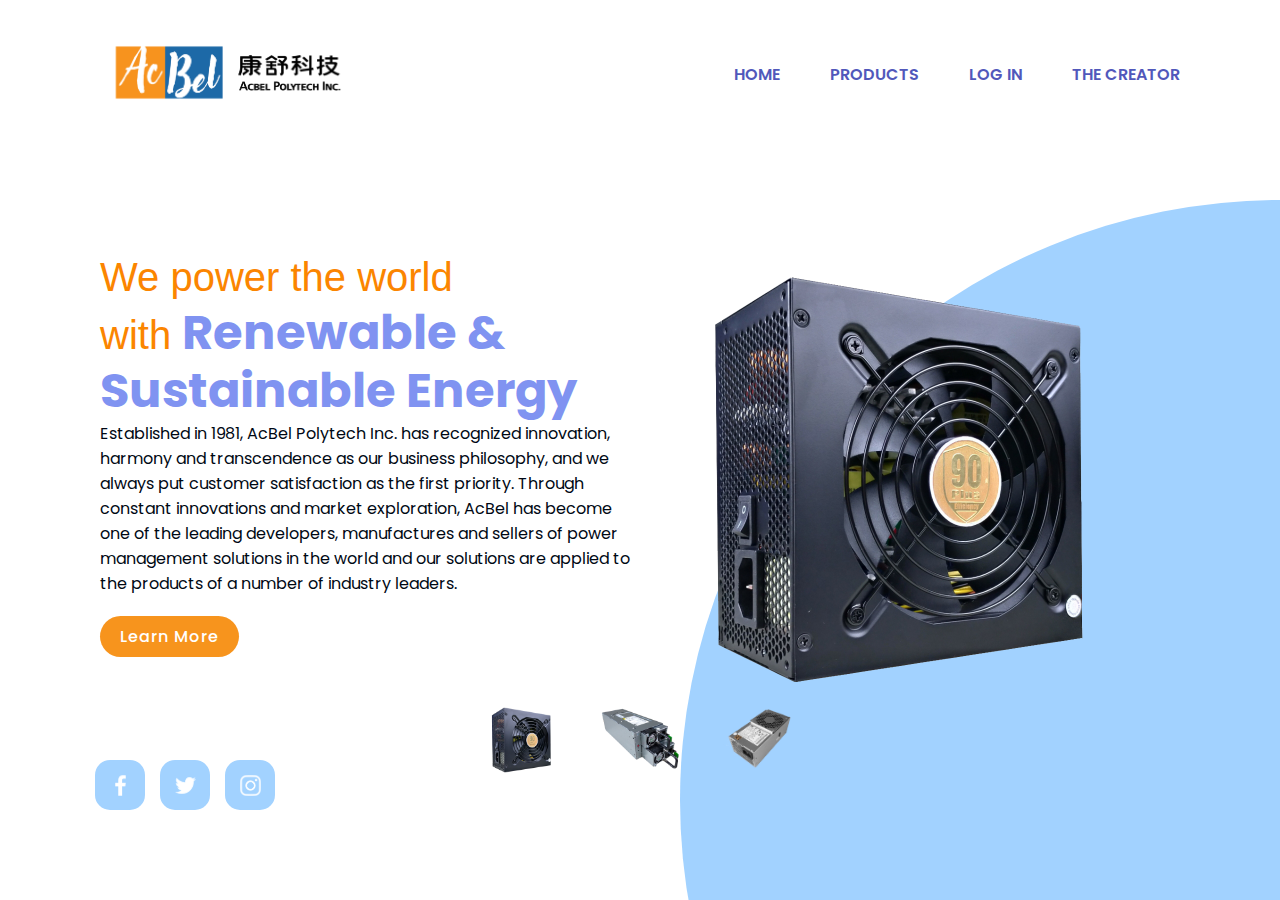
<file: ACBEL WEBSITE/index.html>
<!DOCTYPE html>
<html lan="en">
<head>
  <meta charset="UTF-8">
  <title>AcBel 康舒科技</title>
  <link rel="stylesheet" href="mycss.css">
  <link rel="icon" type="image/x-icon" href="images/acbellogo2.png">
</head>
<body>
  <section>
    <div class="circle"></div>
    <header>
      <a href="index.html"><img src="acbellogo.png" class="logo"></a>
      <ul>
        <li><a href="index.html">HOME</a></li>
        <li><a href="products.html">PRODUCTS</a></li>
        <li><a href="loginform.html">LOG IN</a></li>
        <li><a href="thecreator.html">THE CREATOR</a></li>
      </ul>
    </header>
    <div class="content">
        <div class="textBox">
            <h2>We power the world<br>with <span>Renewable & Sustainable Energy</span></h2>
            <p>Established in 1981, AcBel Polytech Inc. has recognized
            innovation,<br>harmony and transcendence as our business
            philosophy, and we<br>always put customer satisfaction as
            the first priority. Through constant innovations and
            market exploration, AcBel has become one of the leading
            developers, manufactures and sellers of power management
            solutions in the world and our solutions are applied to the products of a number of industry leaders.</p>
            <a href="#">Learn More</a>
          </div>
          <div class="imgBox">
            <img src="acbel1.png" class="acbel"
          </div>
        </div>
        <ul class="thumb">
        <li><img src="thumb1.png" onclick="imgSlider('acbel1.png');changeCircleColor('#a2d2ff')"></li>
        <li><img src="thumb2.png" onclick="imgSlider('acbel2.png');changeCircleColor('#f7941d')"></li>
        <li><img src="thumb3.png" onclick="imgSlider('acbel3.png');changeCircleColor('#8093f1')"></li>
        </ul>

        </div>
        <ul class="sci">
          <li><a href="https://www.facebook.com/linshikwuuun/"><img src="facebook.png"></a></li>
          <li><a href="#"><img src="twitter.png"></a></li>
          <li><a href="https://www.instagram.com/wingdums/?hl=en"><img src="instagram.png"></a></li>
        </ul>
    </header>
  </section>


  <script type="text/javascript">
    function imgSlider(anything){
      document.querySelector('.acbel').src = anything;
    }

    function changeCircleColor(color){
      const circle = document.querySelector('.circle');
      circle.style.background = color;
    }
  </script>
</body>
</html>
</file>
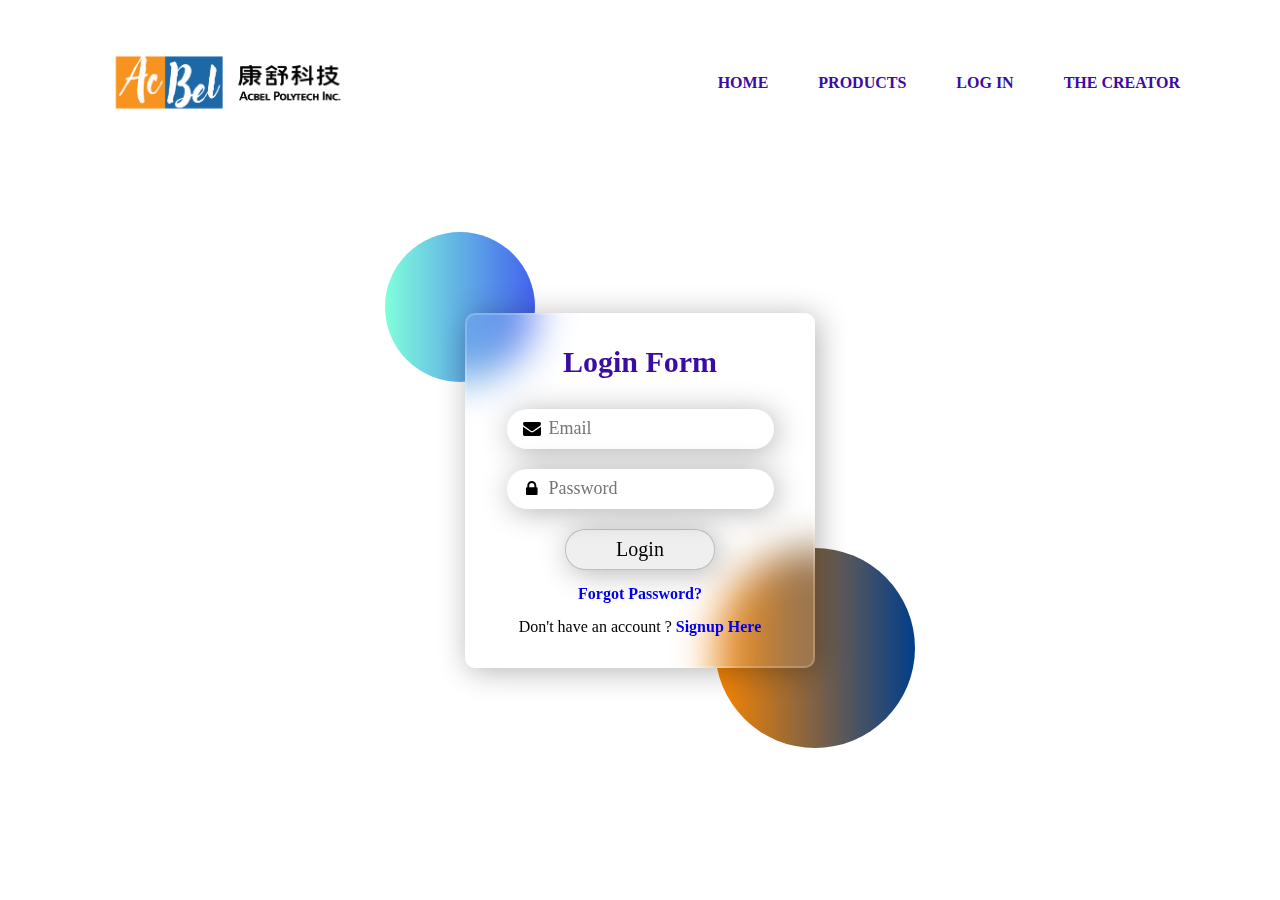
<file: ACBEL WEBSITE/loginform.html>
<!DOCTYPE html>
<html lang="en">
<head>
    <meta charset="UTF-8">
    <meta http-equiv="X-UA-Compatible" content="IE=edge">
    <meta name="viewport" content="width=device-width, initial-scale=1.0">
    <link rel="stylesheet" href="loginstyle.css">
    <!-- Font Awesome Link -->
    <link rel="stylesheet" href="https://cdnjs.cloudflare.com/ajax/libs/font-awesome/4.7.0/css/font-awesome.min.css">
    <title>Acbel Log in</title>
    <link rel="icon" type="image/x-icon" href="images/acbellogo2.png">
</head>
<body>

  <header>
    <a href="index.html"><img src="acbellogo.png" class="logo"></a>
    <ul>
      <li><a href="index.html">HOME</a></li>
      <li><a href="products.html">PRODUCTS</a></li>
      <li><a href="loginform.html">LOG IN</a></li>
      <li><a href="thecreator.html">THE CREATOR</a></li>
    </ul>
  </header>

    <div class="container">
        <div class="content">
            <form action="#">
                <h2>Login Form</h2>
                <div class="field">
                    <input type="email" placeholder="Email" required>
                    <i class="fa fa-envelope"></i>
                </div>
                <div class="field">
                    <input type="password" placeholder="Password" required>
                    <i class="fa fa-lock"></i>
                </div>
                <button type="submit">Login</button>
            </form>
            <a href="#">Forgot Password?</a>
            <p>Don't have an account ? <a href="#">Signup Here</a></p>
        </div>
    </div>

</body>
</html>
</file>
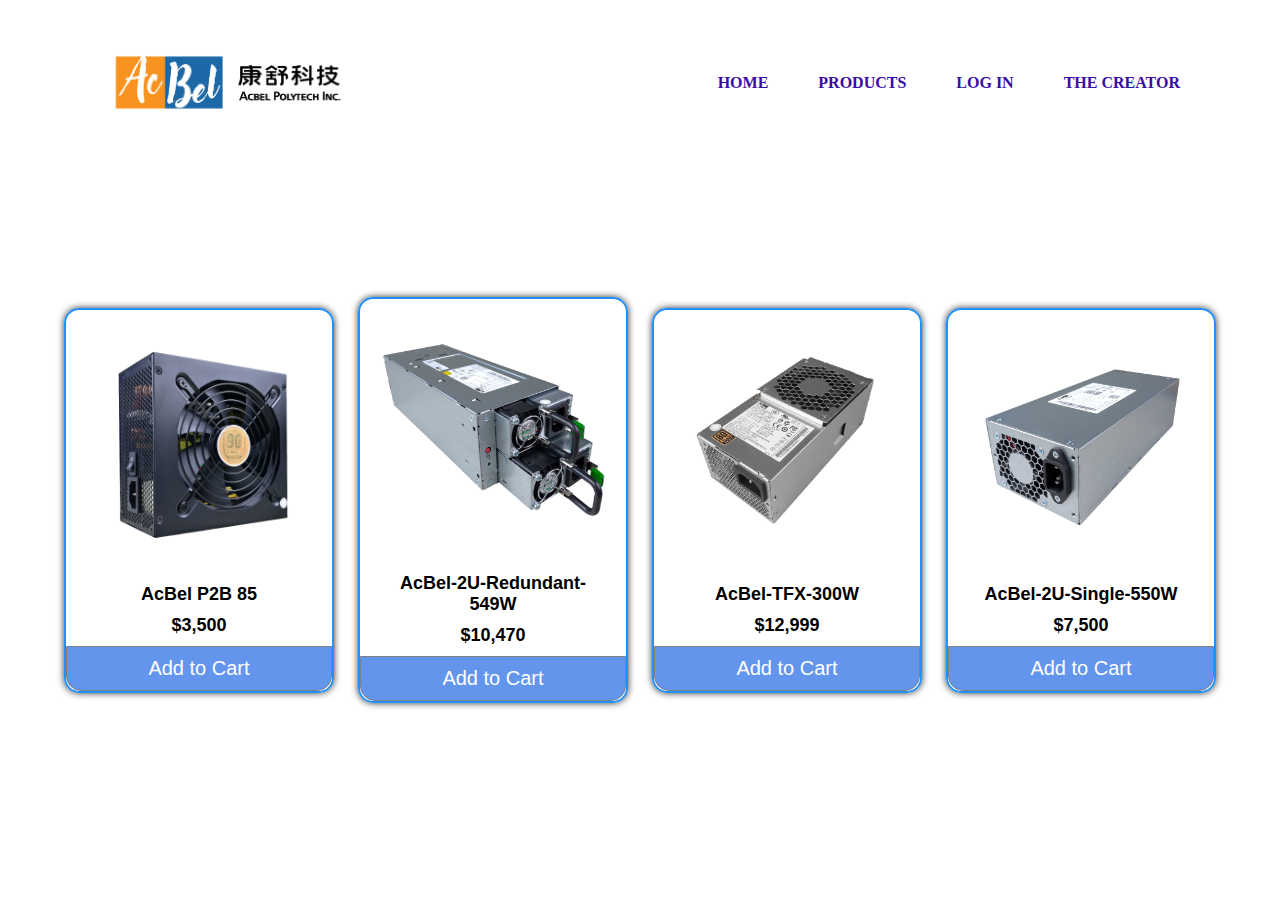
<file: ACBEL WEBSITE/products.html>
<!DOCTYPE html>
<html lang="en">
<head>
  <meta charset="UTF-8">
  <meta http-equiv="X-UA-Compatible" content="IE=edge">
  <link rel="stylesheet" href="productstyle.css">
  <title>Products</title>
  <link rel="icon" type="image/x-icon" href="images/acbellogo2.png">
</head>
<body>

  <header>
    <a href="index.html"><img src="acbellogo.png" class="logo"></a>
    <ul>
      <li><a href="index.html">HOME</a></li>
      <li><a href="products.html">PRODUCTS</a></li>
      <li><a href="loginform.html">LOG IN</a></li>
      <li><a href="thecreator.html">THE CREATOR</a></li>
    </ul>
  </header>


  <div class="container">
      <div class="card">
          <div class="product-image">
              <img src="acbel1.png" alt="">
          </div>
          <div class="product-info">
              <h4>AcBel P2B 85</h4>
              <h4>$3,500</h4>
          </div>
          <div class="btn">
              <button type+"button">Add to Cart</button>
          </div>
      </div>
      <div class="card">
          <div class="product-image">
              <img src="acbel2.png" alt="">
          </div>
          <div class="product-info">
              <h4>AcBel-2U-Redundant-549W </h4>
              <h4>$10,470</h4>
          </div>
          <div class="btn">
              <button type+"button">Add to Cart</button>
          </div>
      </div>
      <div class="card">
          <div class="product-image">
              <img src="acbel3.png" alt="">
          </div>
          <div class="product-info">
              <h4>AcBel-TFX-300W</h4>
              <h4>$12,999</h4>
          </div>
          <div class="btn">
              <button type+"button">Add to Cart</button>
          </div>
      </div>
      <div class="card">
          <div class="product-image">
              <img src="acbel4.png" alt="">
          </div>
          <div class="product-info">
              <h4>AcBel-2U-Single-550W</h4>
              <h4>$7,500</h4>
          </div>
          <div class="btn">
              <button type+"button">Add to Cart</button>
          </div>
      </div>
    </div>


</body>
</html>
</file>
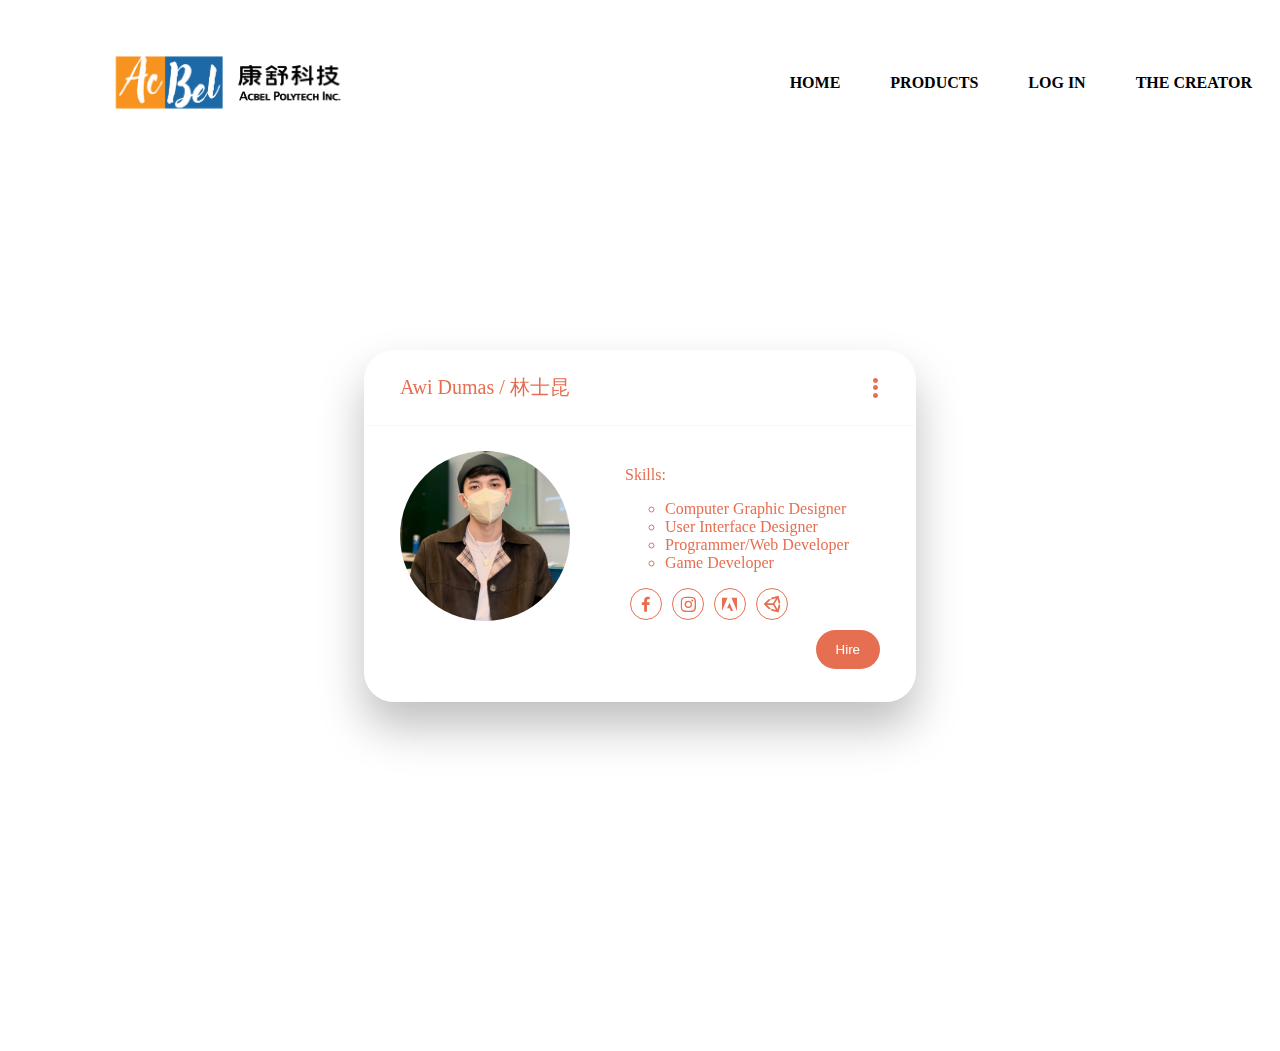
<file: ACBEL WEBSITE/thecreator.html>
<!DOCTYPE html>
<html lang="en">
<head>
    <meta charset="UTF-8">
    <meta http-equiv="X-UA-Compatible" content="IE=edge">
    <link rel="icon" type="image/x-icon" href="images/acbellogo2.png">
    <link rel="stylesheet" href="creatorstyle.css">
    <link href='https://unpkg.com/boxicons@2.1.4/css/boxicons.min.css' rel='stylesheet'>
    <title>The Creator</title>
</head>

<header>
  <a href="index.html"><img src="acbellogo.png" class="logo"></a>
  <ul>
    <li><a href="index.html">HOME</a></li>
    <li><a href="products.html">PRODUCTS</a></li>
    <li><a href="loginform.html">LOG IN</a></li>
    <li><a href="#">THE CREATOR</a></li>
  </ul>
</header>

<body>
    <section>
        <div class="card">
            <div class="top">
                <span>Awi Dumas / 林士昆</span>
                <i class="bx bx-dots-vertical-rounded"></i>
                <p>My Portfolio</p>
            </div>

            <div class="middle">
                <div class="left">
                    <img src="images/avatar.jpg" alt="">
                </div>
                <div class="right">
                    <label for="">Skills:</label>
                    <div>
                        <ul>
                            <li>Computer Graphic Designer</li>
                            <li>User Interface Designer</li>
                            <li>Programmer/Web Developer</li>
                            <li>Game Developer</li>
                        </ul>
                    </div>
                    <div class="social-icon">
                        <span><i class="bx bxl-facebook"></i></span>
                        <span><i class="bx bxl-instagram"></i></span>
                        <span><i class="bx bxl-adobe"></i></span>
                        <span><i class="bx bxl-unity"></i></span>
                    </div>
                </div>

            </div>

            <div class="bottom">
                <input type="submit" class="btn" value="Hire">
            </div>
        </div>
    </section>
</body>
</html>
</file>
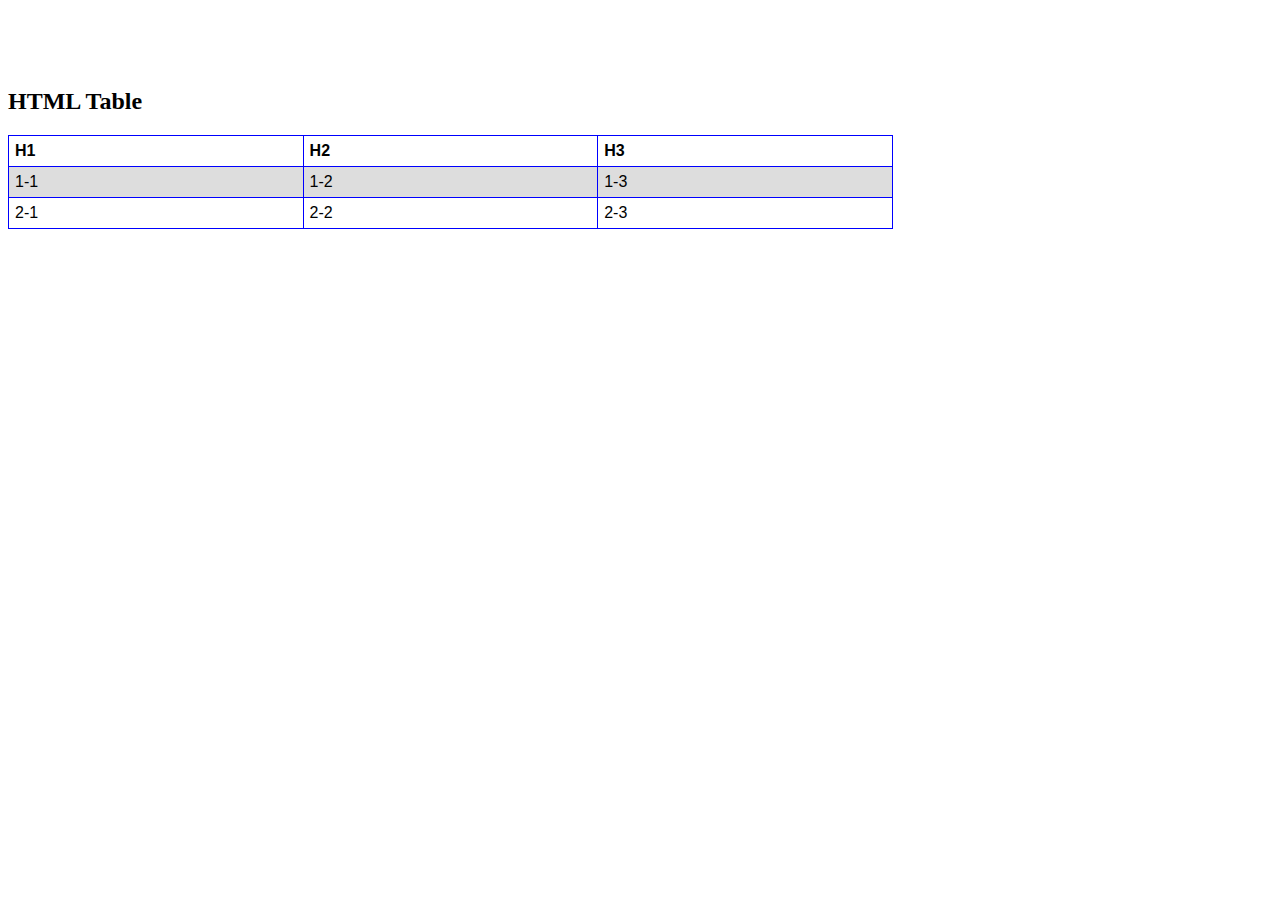
<file: APP DESIGN/U1100105_20230615/table.html>
<!DOCTYPE html PUBLIC "-//W3C//DTD XHTML 1.0 Transitional//EN" "http://www.w3.org/TR/xhtml1/DTD/xhtml1-transitional.dtd">
<html xmlns="http://www.w3.org/1999/xhtml">
<head>
<meta http-equiv="Content-Type" content="text/html; charset=utf-8" />
<title>無標題文件</title>
<style>
table {
  font-family: arial, sans-serif;
  border-collapse: collapse;
  width: 70%;
}

td, th {
  border: 1px solid blue;
  text-align: left;
  padding: 6px;
}

tr:nth-child(even) {
  background-color: #dddddd;
}
</style>
</head>

<body>
<p>&nbsp;</p>
<p>&nbsp;</p>

<h2>HTML Table</h2>

<table>
  <tr>
    <th>H1</th>
    <th>H2</th>
    <th>H3</th>
  </tr>
  <tr>
    <td>1-1</td>
    <td>1-2</td>
    <td>1-3</td>
  </tr>
  <tr>
    <td>2-1</td>
    <td>2-2</td>
    <td>2-3</td>
  </tr>
  
  
</table>
</body>
</html>
</file>
<file: ACBEL WEBSITE/mycss.css>
@import url('https://fonts.googleapis.com/css?family=Poppins:200,300,400,500,600,700,800,900&display=swap');
*
{
  margin: 0;
  padding: 0;
  box-sizing: border-box;
  font-family: 'Poppins', sans-serif;
}
section
{
  position: relative;
  width: 100%;
  min-height: 100vh;
  padding: 100px;
  display: flex;
  justify-content: space-between;
  align-items: center;
  background: #fff;
}
header
{
  position: absolute;
  top: 0;
  left: 0;
  width: 100%;
  padding: 30px 100px;
  display: flex;
  justify-content: space-between;
  align-items: center;
}
header .logo
{
  position: relative;
  max-width: 250px;
}
header ul
{
  position: relative;
  display: flex;
}
header ul li
{
  list-style: none;
}
header ul li a
{
  display: inline-block;
  color: #5158bb;
  margin-left: 50px;
  text-decoration: none;
  font-weight: 550;
}
.content
{
  position: relative;
  width: 100%;
  display: flex;
  justify-content: space-between;
  align-items: center;
}
.content .textBox
{
  position: relative;
  max-width: 570px;
}
.content .textBox h2
{
  color: #fb8500;
  font-size: 2.5em;
  line-height: 1.4em;
  font-weight: 400;
  font-family: 'Century Gothic' , sans-serif;
  padding-top: 5px;
}
.content .textBox h2 span
{
  color: #8093f1;
  font-size: 1.2em;
  font-weight: 700;
}
.content .textBox p
{
  color: #000814;
}
.content .textBox a
{
  display: inline-block;
  margin-top: 20px;
  padding: 8px 20px;
  background: #f7941d;
  color: #fff;
  border-radius: 40px;
  font-weight: 500;
  letter-spacing: 1px;
  text-decoration: none;
}

.content .imgBox
{
  width: 600px;
  display: flex;
  justify-content: flex-end;
  padding-right: 40px;
  margin-top: 60px;
}
.content .imgBox img
{
  max-width: 500px;
  animation: animate 3s linear infinite;
}

@keyframes animate {
  0% {
    transform: translateX(-11px, 0);
  }
  50% {
    transform: translate(-0px, -11px);
  }
  100% {
    transform: translate(-11px, 0);
  }

}

.thumb
{
  position: absolute;
  left: 50%;
  top: 530px;
  bottom: 3px;
  transform: translate(-50%);
  display: flex;
}
.thumb li
{
  list-style: none;
  display: inline-block;
  margin: 0 20px;
  cursor: pointer;
  transition: 0.5s;
}
.thumb li:hover
{
  transform: translate(-15px);
}
.thumb li img
{
  max-width: 80px;
}

.sci
{
  position: absolute;
  bottom: 90px;
  left: 80px;
  display: flex;
  justify-content: center;
  align-items: center;
}
.sci li
{
  list-style: none;
}
.sci li a
{
  display: inline-block;
  margin-left: 15px;
  background: #a2d2ff;
  width: 50px;
  height: 50px;
  display: flex;
  justify-content: center;
  align-items: center;
  border-radius: 30%;
  transition: 0.2s ease-in-out;
}
.sci li a:hover
{
  background: #e88eed;
  transform: translateY(-10px);
}
.sci li a img
{
  filter: invert(1);
  transform: scale(0.5);
}

.circle
{
  position: absolute;
  top: 0;
  left: 0;
  width: 100%;
  height: 100%;
  background: #a2d2ff;
  clip-path: circle(600px at right 800px);
}
</file>
<file: ACBEL WEBSITE/loginstyle.css>
*{
    margin: 0;
    padding: 0;
    box-sizing: border-box;
    font-family: Cambria, Cochin, Georgia, Times, 'Times New Roman', serif;
}

body{
    height: 100vh;
    display: flex;
    align-items: center;
    justify-content: center;
    background: rgb(255, 255, 255);
}

header
{
  position: absolute;
  top: 0;
  left: 0;
  width: 100%;
  padding: 40px 100px;
  display: flex;
  justify-content: space-between;
  align-items: center;
}
header .logo
{
  position: relative;
  max-width: 250px;
}
header ul
{
  position: relative;
  display: flex;
}
header ul li
{
  list-style: none;
}
header ul li a
{
  display: inline-block;
  color: #3a0ca3;
  font-weight: 400;
  margin-left: 50px;
  text-decoration: none;
  font-family: 'URW Bookman L' , serif;
  font-weight: 550;
}

.container{
    position: relative;
    padding-top: 80px;
}

.container::before{
    content: "";
    width: 150px;
    height: 150px;
    position: absolute;
    left: -80px;
    top: -0.3px;
    background:linear-gradient(to right, #80ffdb, #4361ee);
    z-index: -1;
    border-radius: 50%;
}

.container::after{
    content: "";
    width: 200px;
    height: 200px;
    position: absolute;
    right: -100px;
    bottom: -80px;
    background:linear-gradient(to right, #fb8500, #023e8a);
    z-index: -1;
    border-radius: 50%;
}

.container .content{
    width: 350px;
    background: rgba(255, 255, 255,0.1);
    display: flex;
    flex-direction: column;
    align-items: center;
    text-align: center;
    padding: 30px 10px;
    border-radius: 10px;
    border: 2px solid rgba(255, 255, 255, 0.2);
    box-shadow: 3px 3px 30px rgba(0,0,0, 0.3);
    backdrop-filter: blur(20px);
}

.container .content h2{
    font-size: 30px;
    font-weight: 600;
    margin-bottom: 30px;
    color: #3a0ca3;
}

.container .content .field{
    width: 100%;
    height: 40px;
    position: relative;
    margin-bottom: 20px;
}

.container .content .field input{
    width: 100%;
    height: 100%;
    border-radius: 50px;
    font-size: 18px;
    outline: none;
    padding-left: 40px;
    border: 2px solid rgba(255, 255, 255, 0.2);
    box-shadow: 3px 3px 30px rgba(0,0,0, 0.3);
}

.container .content .field i{
    position: absolute;
    left: 25px;
    top: 50%;
    transform: translate(-50%,-50%);
    line-height: 40px;
    font-size: 18px;
}

.container .content button{
    font-size: 20px;
    outline: none;
    padding: 8px 15px;
    border: 1px solid rgba(0, 0, 0,0.2);
    border-radius: 20px;
    width: 150px;
    cursor: pointer;
    box-shadow: 3px 3px 30px rgba(0,0,0, 0.3);
}

.container a,
.container p{
    margin-top: 15px;
}

.container a{
    text-decoration: none;
    font-weight: 600;
}

.container a:hover{
    text-decoration: underline;
}
</file>
<file: ACBEL WEBSITE/productstyle.css>
*{
  margin: 0;
  padding: 0;
  box-sizing: border-box;
  font-family: 'Poppins', Helvetica, sans-serif;
}

body{
  width: 100%;
  height: 100vh;
  display: flex;
  align-items: center;
  justify-content: center;
}


header
{
  position: absolute;
  top: 0;
  left: 0;
  width: 100%;
  padding: 40px 100px;
  display: flex;
  justify-content: space-between;
  align-items: center;
}
header .logo
{
  position: relative;
  max-width: 250px;
}
header ul
{
  position: relative;
  display: flex;
}
header ul li
{
  list-style: none;
}
header ul li a
{
  display: inline-block;
  color: #3a0ca3;
  font-weight: 400;
  margin-left: 50px;
  text-decoration: none;
  font-family: 'URW Bookman L' , serif;
  font-weight: 550;
}

.container{
  width: 90%;
  height: 100%;
  display: flex;
  flex-wrap: wrap;
  align-items: center;
  justify-content: space-between;
  padding-top: 100px;
}

.container .card{
    width: 270px;
    overflow: hidden;
    text-align: center;
    border: 2px solid Dodgerblue;
    border-radius: 15px;
    box-shadow: 0 0 7px rgba(0, 0, 0, 0.8);
}

.container .card .product-image{
    width: 230px;
    margin: 20px auto;
}

.container .card .product-image img{
    width: 100%;
    transition: 0.4s;
}

.container .card .product-image img:hover{
  transform: scale(1.1);
}

.container .card .product-info h4{
  font-size: 18px;
  padding: 0 25px;
  margin-bottom: 10px;
}

.container .card .btn{
  width: 100%;
}

.container .card .btn button{
  width: 100%;
  padding: 10px;
  background: CornflowerBlue;
  border: 1px solid gray;
  outline: none;
  color: white;
  cursor: pointer;
  font-size: 20px;
  border-radius: 0 0 15px 15px;
}
</file>
<file: ACBEL WEBSITE/creatorstyle.css>
@import url('https://fonts.googleapis.com/css2?family=Nunito:wght@400;600;800&display=swap');
body{
    font-family: 'Poppins';
    background: #fff;
    background-position: center;
    background-size: cover;
    background-repeat: no-repeat;
    background-attachment: fixed;
    color: #e76f51;
}

header
{
  position: absolute;
  top: 0;
  left: 0;
  width: 90%;
  padding: 40px 100px;
  display: flex;
  justify-content: space-between;
  align-items: center;
}
header .logo
{
  position: relative;
  max-width: 250px;
}
header ul
{
  position: relative;
  display: flex;
}
header ul li
{
  list-style: none;
}
header ul li a
{
  display: inline-block;
  color: #000;
  font-weight: 400;
  margin-left: 50px;
  text-decoration: none;
  font-family: 'URW Bookman L' , serif;
  font-weight: 550;
}


section{
    min-height: 115vh;
    display: flex;
    justify-content: center;
    align-items: center;
}
.card{
    position: relative;
    width: 550px;
    height: 350px;
    backdrop-filter: blur(25px);
    background: rgba(255,255,255,0.1);
    box-shadow: 0 25px 45px rgba(0,0,0,0.25);
    border: 1px solid rgba(255,255,255,0.1);
    border-radius: 30px;
}
.top{
    display: flex;
    flex-direction: row;
    justify-content: space-between;
    align-items: center;
    padding: 12px 15px;
    border-bottom: 1px solid #d5cccc24;
}
.top span{
    font-size: 20px;
    margin-left: 20px;
}
.top i{
    font-size: 30px;
    padding: 10px;
    border-radius: 30%;

}
.top i:hover{
    background: rgba(0,0,0,0.1);
    cursor: pointer;
}
.top p{
    position: absolute;
    top: 50px;
    right: 15px;
    background: rgba(0,0,0,0.15);
    padding: 10px 20px;
    border-radius: 10px;
    opacity: 0;
    transition: .5s ease-in-out;

}
.top i:hover ~ p{
    opacity: 1;
    transition: .5s ease-in-out;
}
.middle{
    display: flex;
    flex-direction: row;
    padding: 20px 30px 0px 30px;
}
.middle img{
    width: 170px;
    border-radius: 50%;
    border: 5px solid transparent;
    outline: 3px dashed rgba(255,255,255,0.25);
}
.middle .right{
    margin: 20px 0px 10px 50px;
}
ul li{
    list-style-type: circle;
}
.social-icon{
    display: flex;
    flex-direction: row;
}
.social-icon span{
    display: flex;
    justify-content: center;
    align-items: center;
    border: 1px solid #e76f51;
    border-radius: 50%;
    height: 30px;
    width: 30px;
    margin: 0 5px;
    transition: .4s;
    cursor: pointer;

}
.social-icon i{
    font-size: 20px;
}
.social-icon span:hover{
    color: #3c79db;
    background: #fff;
    transform: translateY(-4px);
    box-shadow: inset 0 0 0 15px #fff;
}
.bottom{
    display: flex;
    flex-direction: row;
    justify-content: right;
    padding: 0 30px;
}
.btn{
    background: #e76f51;
    color: #fff;
    padding: 12px 20px;
    border-radius: 20px;
    border: none;
    margin: 0 5px;
    cursor: pointer;
    transition: .3s;
}
.btn:hover{
    box-shadow: inset 0 0 0 20px #f4a261;
}
</file>
